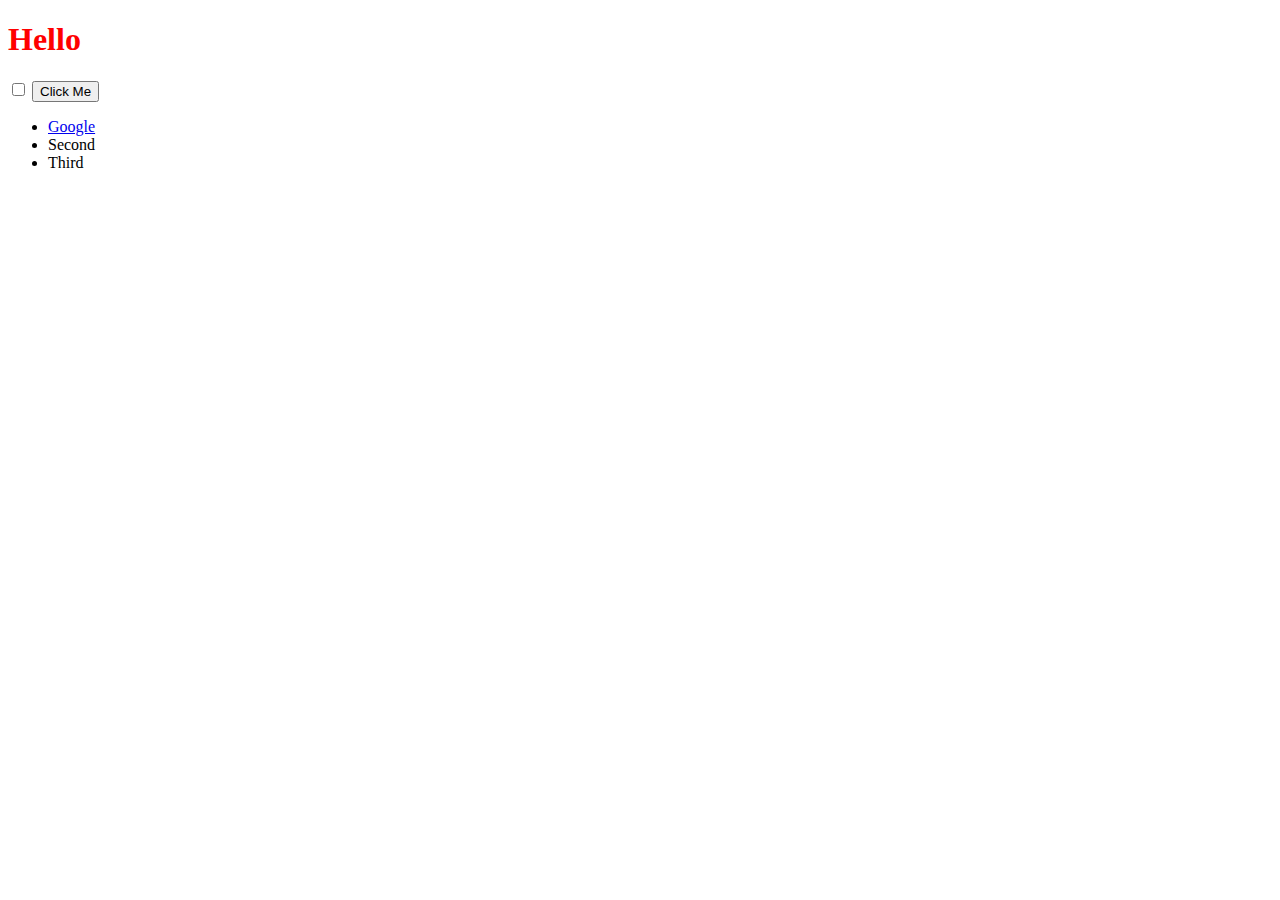
<file: DOM Challenge Starting Files/index.html>
<!DOCTYPE html>
<html lang="en" dir="ltr">
  <head>
    <meta charset="utf-8">
    <title>My Website</title>
    <link rel="stylesheet" href="styles.css">

  </head>
  <body>

    <h1>Hello</h1>

    <input type="checkbox">

    <button class="btn">Click Me</button>

    <ul>
      <li class="list">
        <a href="https://www.google.com">Google</a>
      </li>
      <li class="list">Second</li>
      <li class="list">Third</li>
    </ul>

  </body>

</html>
</file>
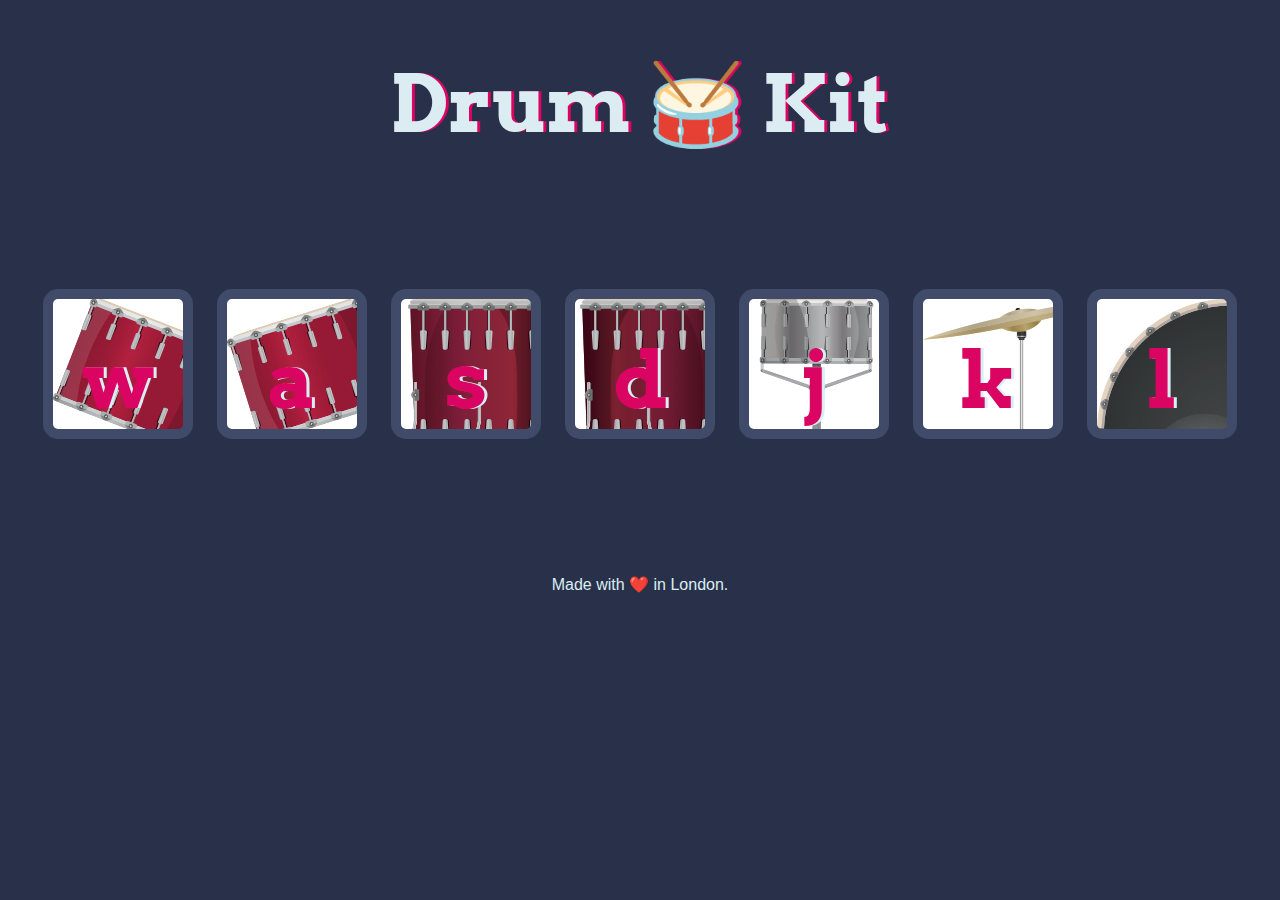
<file: Drum+Kit+Starting+Files/Drum Kit Starting Files/index.html>
<!DOCTYPE html>
<html lang="en" dir="ltr">

<head>
  <meta charset="utf-8">
  <title>Drum Kit</title>
  <link rel="stylesheet" href="styles.css">
  <link href="https://fonts.googleapis.com/css?family=Arvo" rel="stylesheet">
</head>

<body>

  <h1 id="title">Drum 🥁 Kit</h1>
  <div class="set">
    <button class="w drum">w</button>
    <button class="a drum">a</button>
    <button class="s drum">s</button>
    <button class="d drum">d</button>
    <button class="j drum">j</button>
    <button class="k drum">k</button>
    <button class="l drum">l</button>
  </div>


  <footer>
    Made with ❤️ in London.
  </footer>
  <script src="index.js" charset="utf-8"></script>
</body>

</html>
</file>
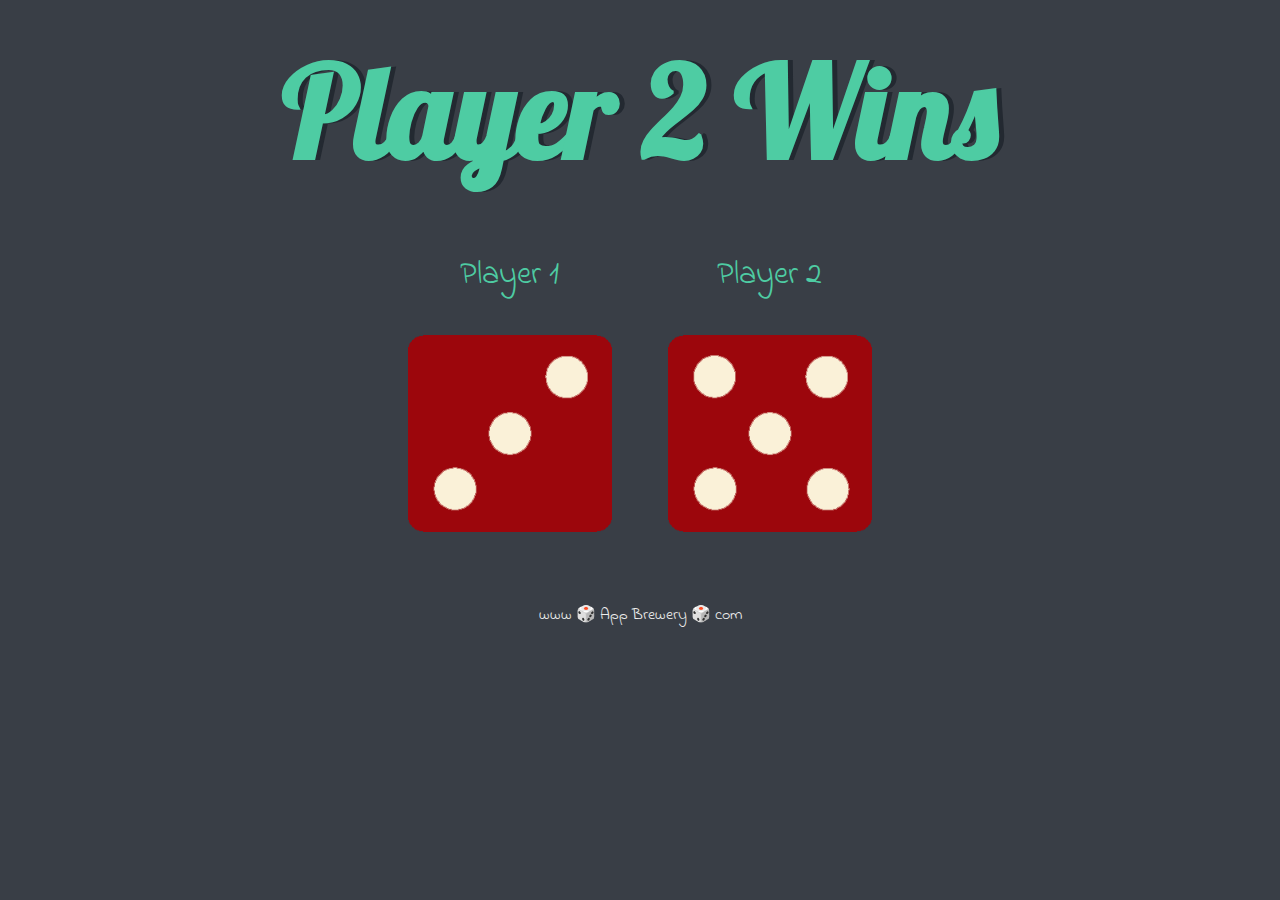
<file: Dicee Challenge - Starting Files/dicee.html>
<!DOCTYPE html>
<html lang="en" dir="ltr">
  <head>
    <meta charset="utf-8">
    <title>Dicee</title>
    <link rel="stylesheet" href="styles.css">
    <link href="https://fonts.googleapis.com/css?family=Indie+Flower|Lobster" rel="stylesheet">
  </head>
  <body > 
    <div class="container">
      <h1 id="man">Refresh Me</h1>
      <div class="dice">
        <p>Player 1</p>
        <img class="img1" id="man" src="/Dicee Challenge - Starting Files/images/dice6.png" >
      </div>
      <div class="dice">
        <p>Player 2</p>
        <img class="img2" src="/Dicee Challenge - Starting Files/images/dice6.png">
      </div>

    </div>

    <script>
      
        var ranOne = Math.random()
      ranOne = Math.floor(ranOne * 5);
      ranOne = ranOne + 1;

        var ranTwo = Math.random()
      ranTwo = Math.floor(ranTwo * 5);
      ranTwo = ranTwo + 1;

      

      if(ranOne == 1){
        document.querySelectorAll("img")[0].setAttribute("src", "/Dicee Challenge - Starting Files/images/dice1.png");
      }
      else if(ranOne == 2){
        document.querySelectorAll("img")[0].setAttribute("src", "/Dicee Challenge - Starting Files/images/dice2.png");
      }
      else if(ranOne == 3){
        document.querySelectorAll("img")[0].setAttribute("src", "/Dicee Challenge - Starting Files/images/dice3.png");
      }
      else if(ranOne == 4){
        document.querySelectorAll("img")[0].setAttribute("src", "/Dicee Challenge - Starting Files/images/dice4.png");
      }
      else if(ranOne == 5){
        document.querySelectorAll("img")[0].setAttribute("src", "/Dicee Challenge - Starting Files/images/dice5.png");
      }
      else if(ranOne == 6){
        document.querySelectorAll("img1")[0].setAttribute("src", "/Dicee Challenge - Starting Files/images/dice6.png");
      }




      if(ranTwo == 1){
        document.querySelectorAll("img")[1].setAttribute("src", "/Dicee Challenge - Starting Files/images/dice1.png");
      }
      else if(ranTwo == 2){
        document.querySelectorAll("img")[1].setAttribute("src", "/Dicee Challenge - Starting Files/images/dice2.png");
      }
      else if(ranTwo == 3){
        document.querySelectorAll("img")[1].setAttribute("src", "/Dicee Challenge - Starting Files/images/dice3.png");
      }
      else if(ranTwo == 4){
        document.querySelectorAll("img")[1].setAttribute("src", "/Dicee Challenge - Starting Files/images/dice4.png");
      }
      else if(ranTwo == 5){
        document.querySelectorAll("img")[1].setAttribute("src", "/Dicee Challenge - Starting Files/images/dice5.png");
      }
      else if(ranTwo == 6){
        document.querySelectorAll("img")[1].setAttribute("src", "/Dicee Challenge - Starting Files/images/dice6.png");
      }

      if(ranTwo > ranOne){
        document.getElementById("man").innerHTML = "Player 2 Wins";
      }
      else if (ranOne > ranTwo){
        document.getElementById("man").innerHTML= "Player 1 Wins";
      }
      else if (ranOne === ranTwo){
        document.getElementById("man").innerHTML = "Draw";
      }
    </script>
  </body>
  

  <footer>
    www 🎲 App Brewery 🎲 com
  </footer>
</html>
</file>
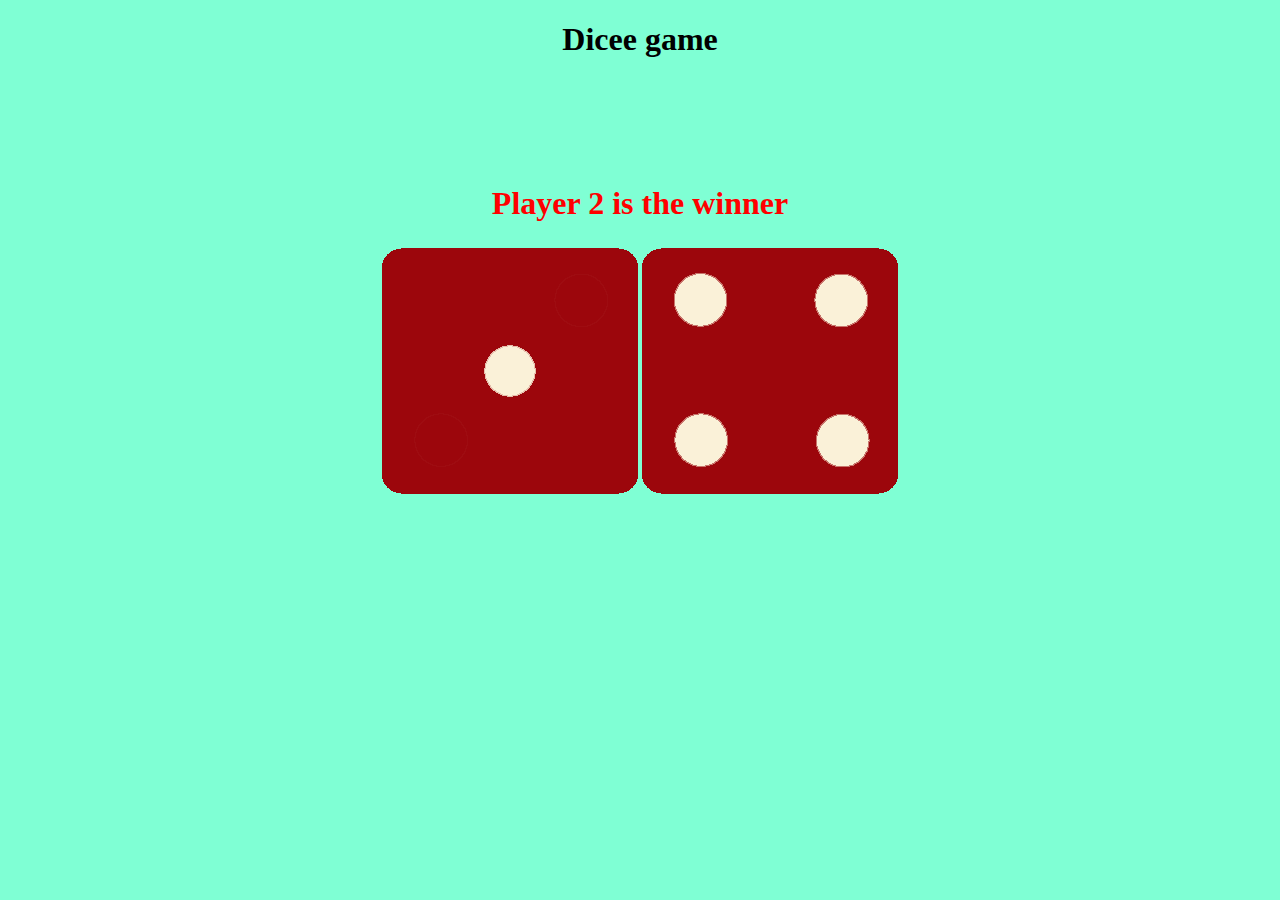
<file: Dicee Challenge - Starting Files/mine.html>
<!DOCTYPE html>
<html lang="en">
<head>
    <meta charset="UTF-8">
    <meta name="viewport" content="width=device-width, initial-scale=1.0">
    <title>Document</title>
    <link rel="stylesheet" href="/Dicee Challenge - Starting Files/mine.css">
</head>
<body>
    <h1>Dicee game</h1>

    <div class="inner">
        <h1>Rrefresh</h1>
      <img src= "images/dice6.png" alt="" class="img1">  
      <img src= "images/dice6.png" alt="" class="img2">  
    </div>
<script>
    var ran1 = Math.random();
    ran1 = Math.floor(ran1 * 6);
    ran1 = ran1 + 1;

    var ran2 = Math.random();
    ran2 = Math.floor(ran2 * 6);
    ran2 = ran2 + 1;

    if (ran1 === 1){
        document.querySelectorAll("img")[0].setAttribute("src", "images/dice1.png");
    }
    else if (ran1 === 2){
        document.querySelectorAll("img")[0].setAttribute("src", "images/dice2.png");
    }
    else if (ran1 === 3){
        document.querySelectorAll("img")[0].setAttribute("src", "images/dice3.png");
    }
    else if (ran1 === 4){
        document.querySelectorAll("img")[0].setAttribute("src", "images/dice4.png");
    }
    else if (ran1 === 5){
        document.querySelectorAll("img")[0].setAttribute("src", "images/dice5.png");
    }
    else if (ran1 === 6){
        document.querySelectorAll("img")[0].setAttribute("src", "images/dice6.png");
    }


    if (ran2 === 1){
        document.querySelectorAll("img")[1].setAttribute("src", "images/dice1.png");
    }
    else if (ran2 === 2){
        document.querySelectorAll("img")[1].setAttribute("src", "images/dice2.png");
    }
    else if (ran2 === 3){
        document.querySelectorAll("img")[1].setAttribute("src", "images/dice3.png");
    }
    else if (ran2 === 4){
        document.querySelectorAll("img")[1].setAttribute("src", "images/dice4.png");
    }
    else if (ran2 === 5){
        document.querySelectorAll("img")[1].setAttribute("src", "images/dice5.png");
    }
    else if (ran2 === 6){
        document.querySelectorAll("img")[1].setAttribute("src", "images/dice6.png");
    }

    if (ran1 > ran2){
        document.querySelectorAll("h1")[1].innerHTML = "Player one is the winner"
    }
    else if (ran2 > ran1){
        document.querySelectorAll("h1")[1].innerHTML = "Player 2 is the winner"
    }
    else if (ran2 === ran1){
        document.querySelectorAll("h1")[1].innerHTML = "its a draw";
     }
</script>
</body>
</html>
</file>
<file: DOM Challenge Starting Files/styles.css>
h1 {
  color: red;
}
.invisible {
  visibility: hidden;
}
.huge {
  font-size: 10rem;
}
</file>
<file: Drum+Kit+Starting+Files/Drum Kit Starting Files/styles.css>
body {
  text-align: center;
  background-color: #283149;
}

h1 {
  font-size: 5rem;
  color: #DBEDF3;
  font-family: "Arvo", cursive;
  text-shadow: 3px 0 #DA0463;

}

footer {
  color: #DBEDF3;
  font-family: sans-serif;
}

.w {
  background-image: url("images/tom1.png");
}

.a {
  background-image: url("images/tom2.png");
}

.s {
  background-image: url("images/tom3.png");
}

.d {
  background-image: url("images/tom4.png");
}

.j {
  background-image: url("images/snare.png");
}

.k {
  background-image: url("images/crash.png");
}

.l {
  background-image: url("images/kick.png");
}

.set {
  margin: 10% auto;
}

.game-over {
  background-color: red;
  opacity: 0.8;
}

.pressed {
  box-shadow: 0 3px 4px 0 #DBEDF3;
  opacity: 0.5;
}

.red {
  color: red;
}

.drum {
  outline: none;
  border: 10px solid #404B69;
  font-size: 5rem;
  font-family: 'Arvo', cursive;
  line-height: 2;
  font-weight: 900;
  color: #DA0463;
  text-shadow: 3px 0 #DBEDF3;
  border-radius: 15px;
  display: inline-block;
  width: 150px;
  height: 150px;
  text-align: center;
  margin: 10px;
  background-color: white;
}
</file>
<file: Dicee Challenge - Starting Files/styles.css>
.container {
  width: 70%;
  margin: auto;
  text-align: center;
}

.dice {
  text-align: center;
  display: inline-block;

}

body {
  background-color: #393E46;
}

h1 {
  margin: 30px;
  font-family: 'Lobster', cursive;
  text-shadow: 5px 0 #232931;
  font-size: 8rem;
  color: #4ECCA3;
}

p {
  font-size: 2rem;
  color: #4ECCA3;
  font-family: 'Indie Flower', cursive;
}

img {
  width: 80%;
}

footer {
  margin-top: 5%;
  color: #EEEEEE;
  text-align: center;
  font-family: 'Indie Flower', cursive;

}
</file>
<file: Dicee Challenge - Starting Files/mine.css>
body {
    text-align: center;
    background-color: aquamarine;
}

.inner {
    margin-top: 10%;
}
.img1 {
    animation-name: img;
    animation-duration: 3s;
    position: relative;
    animation-timing-function: ease-in-out;
}
.img2 {
    animation-name: img_two;
    animation-duration: 3s;
    position: relative;
    animation-timing-function: ease-in-out;
}
.inner h1 {
    animation-name: head;
    animation-duration: 1s;
    position: relative;
    color: red;
    animation-timing-function: ease-in-out;
}

@keyframes img {
    0% {right: 400px; transform: rotate(0);}
    100% {right: 0%; transform: rotate(180);}
}
@keyframes  img_two {
    0% {left: 400px; transform: rotate(0);}
    100% {left: 0%; transform: rotate(180);}
}
@keyframes head{
    0% {bottom: 200px;}
    50%{bottom: 0px;}
    75%{bottom: 20px;}
    100%{bottom: 0px;}
}
</file>
